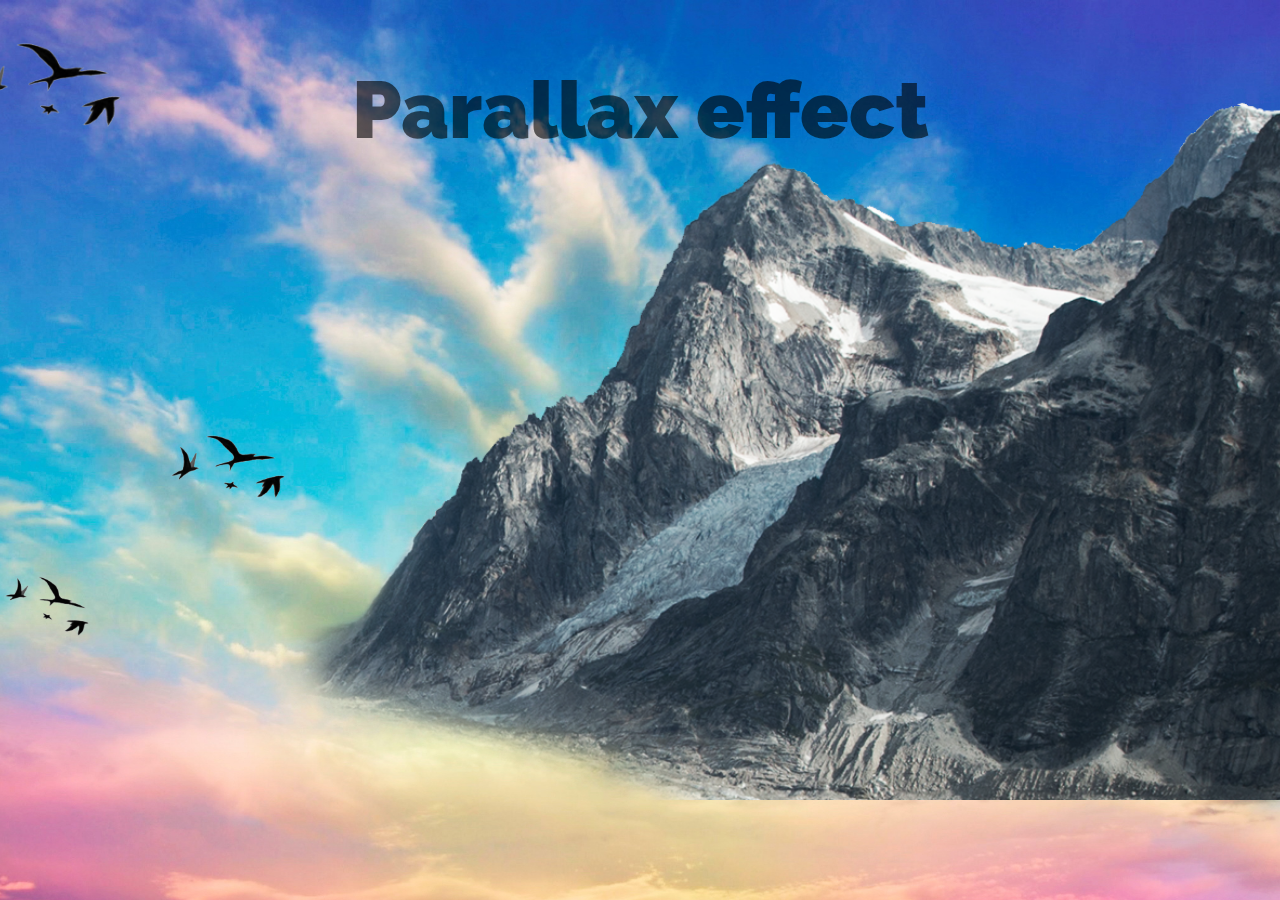
<file: Parallax/index.html>
<!DOCTYPE html>
<html lang="en">
<head>
  <meta charset="UTF-8">
  <title>Parallax</title>
  <link rel="stylesheet" href="https://stackpath.bootstrapcdn.com/bootstrap/4.3.1/css/bootstrap.min.css"
    integrity="sha384-ggOyR0iXCbMQv3Xipma34MD+dH/1fQ784/j6cY/iJTQUOhcWr7x9JvoRxT2MZw1T" crossorigin="anonymous">
  <link href="https://fonts.googleapis.com/css?family=Raleway:400,900&display=swap" rel="stylesheet">
  <link rel="stylesheet" href="index.css">
</head>
<body>
  <div class="box">
    <div class="scene">
      <div data-spead="10" class="layout layout-bg"></div>
      <div data-spead="30" class="layout layout-2"></div>
      <div data-spead="70" class="layout layout-1"></div>
      <div data-spead="90" class="layout layout-3"></div>
    </div>
    <div class="box__title">
      <a href="#">Parallax effect</a></div>
  </div>
  

  <script src="index.js"></script>
</body>
</html>
</file>
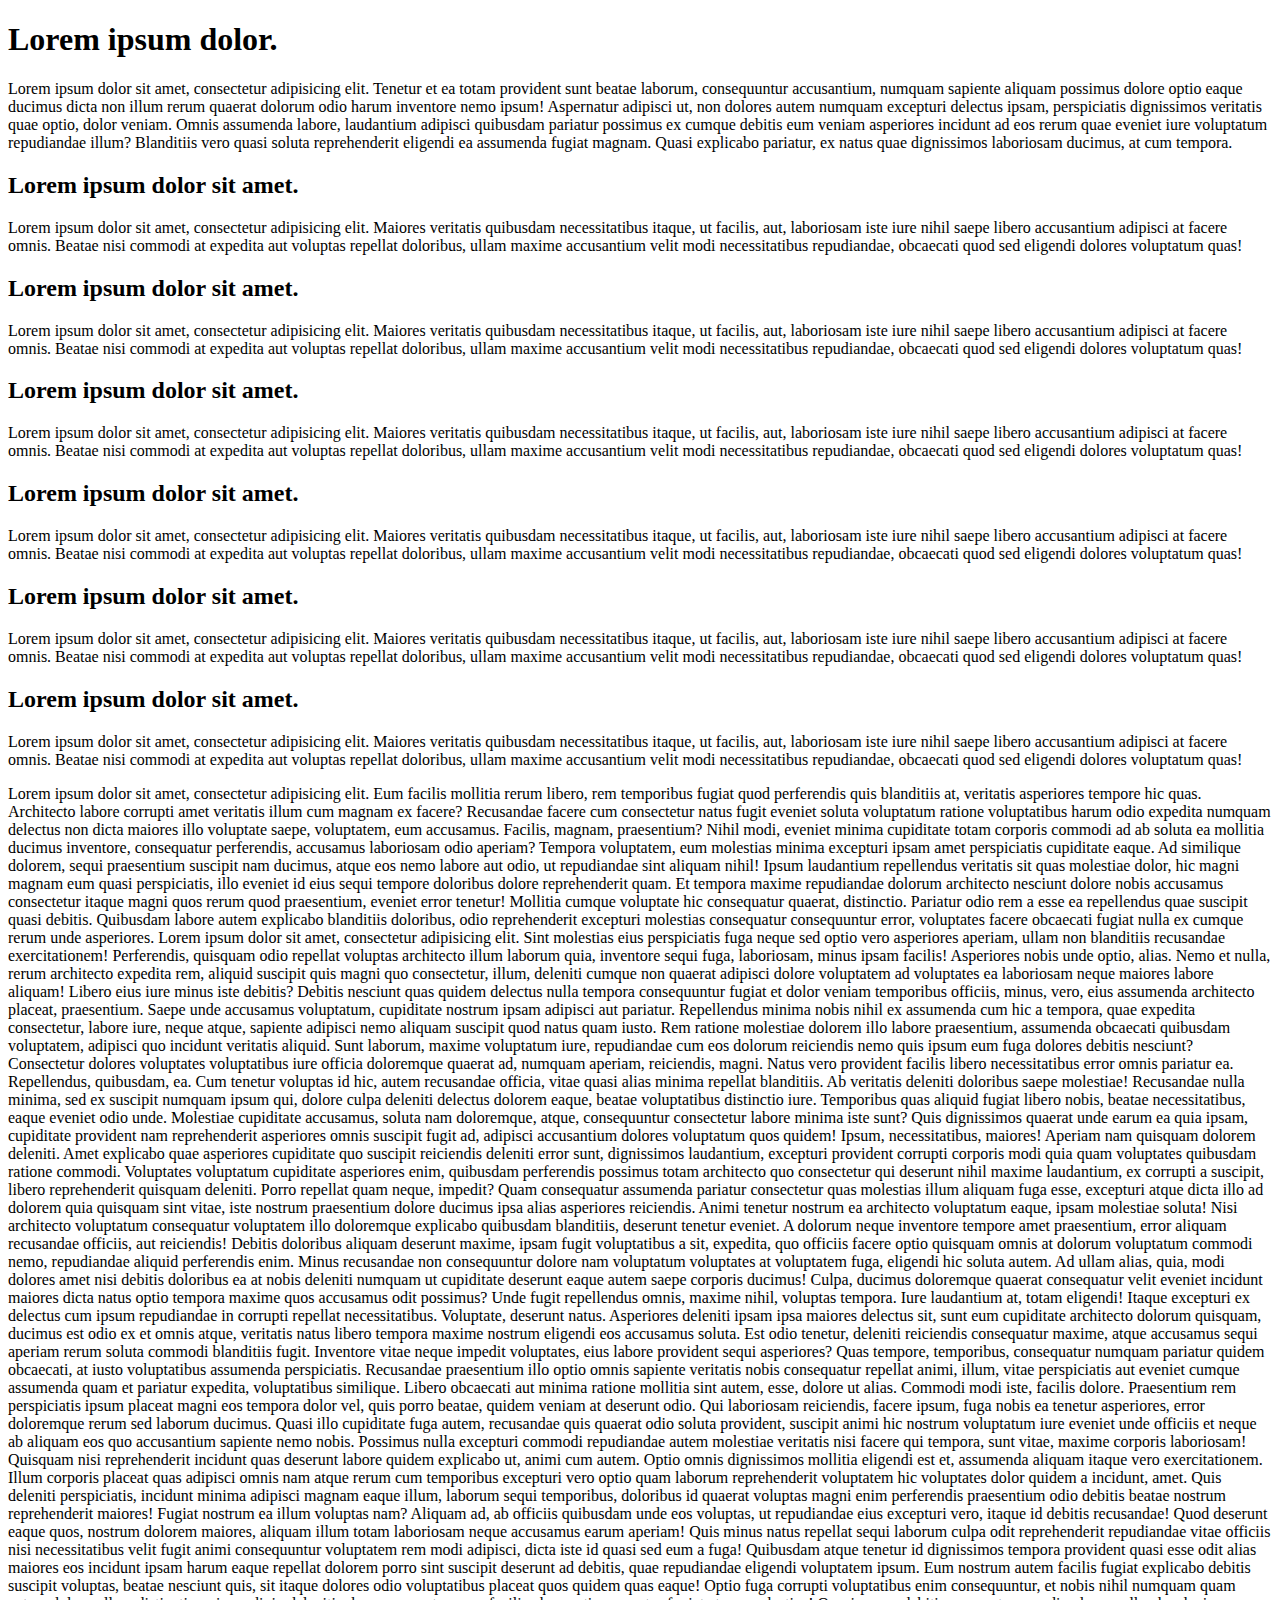
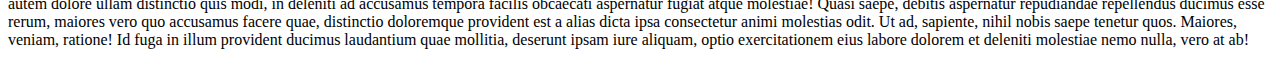
<file: Progress-Bar/index.html>
<!DOCTYPE html>
<html lang="en">
<head>
  <meta charset="UTF-8">
  <title>ProgressBar</title>
  <link rel="stylesheet" href="index.css">
</head>
<body>
  <div class="progress"></div>
  <h1>Lorem ipsum dolor.</h1>
  <p>Lorem ipsum dolor sit amet, consectetur adipisicing elit. Tenetur et ea totam provident sunt beatae laborum, consequuntur accusantium, numquam sapiente aliquam possimus dolore optio eaque ducimus dicta non illum rerum quaerat dolorum odio harum inventore nemo ipsum! Aspernatur adipisci ut, non dolores autem numquam excepturi delectus ipsam, perspiciatis dignissimos veritatis quae optio, dolor veniam. Omnis assumenda labore, laudantium adipisci quibusdam pariatur possimus ex cumque debitis eum veniam asperiores incidunt ad eos rerum quae eveniet iure voluptatum repudiandae illum? Blanditiis vero quasi soluta reprehenderit eligendi ea assumenda fugiat magnam. Quasi explicabo pariatur, ex natus quae dignissimos laboriosam ducimus, at cum tempora.</p>
  <h2>Lorem ipsum dolor sit amet.</h2>
  <p>Lorem ipsum dolor sit amet, consectetur adipisicing elit. Maiores veritatis quibusdam necessitatibus itaque, ut facilis, aut, laboriosam iste iure nihil saepe libero accusantium adipisci at facere omnis. Beatae nisi commodi at expedita aut voluptas repellat doloribus, ullam maxime accusantium velit modi necessitatibus repudiandae, obcaecati quod sed eligendi dolores voluptatum quas!</p>
  <h2>Lorem ipsum dolor sit amet.</h2>
  <p>Lorem ipsum dolor sit amet, consectetur adipisicing elit. Maiores veritatis quibusdam necessitatibus itaque, ut facilis, aut, laboriosam iste iure nihil saepe libero accusantium adipisci at facere omnis. Beatae nisi commodi at expedita aut voluptas repellat doloribus, ullam maxime accusantium velit modi necessitatibus repudiandae, obcaecati quod sed eligendi dolores voluptatum quas!</p>
  <h2>Lorem ipsum dolor sit amet.</h2>
  <p>Lorem ipsum dolor sit amet, consectetur adipisicing elit. Maiores veritatis quibusdam necessitatibus itaque, ut facilis, aut, laboriosam iste iure nihil saepe libero accusantium adipisci at facere omnis. Beatae nisi commodi at expedita aut voluptas repellat doloribus, ullam maxime accusantium velit modi necessitatibus repudiandae, obcaecati quod sed eligendi dolores voluptatum quas!</p>
  <h2>Lorem ipsum dolor sit amet.</h2>
  <p>Lorem ipsum dolor sit amet, consectetur adipisicing elit. Maiores veritatis quibusdam necessitatibus itaque, ut facilis, aut, laboriosam iste iure nihil saepe libero accusantium adipisci at facere omnis. Beatae nisi commodi at expedita aut voluptas repellat doloribus, ullam maxime accusantium velit modi necessitatibus repudiandae, obcaecati quod sed eligendi dolores voluptatum quas!</p>
  <h2>Lorem ipsum dolor sit amet.</h2>
  <p>Lorem ipsum dolor sit amet, consectetur adipisicing elit. Maiores veritatis quibusdam necessitatibus itaque, ut facilis, aut, laboriosam iste iure nihil saepe libero accusantium adipisci at facere omnis. Beatae nisi commodi at expedita aut voluptas repellat doloribus, ullam maxime accusantium velit modi necessitatibus repudiandae, obcaecati quod sed eligendi dolores voluptatum quas!</p>
  <h2>Lorem ipsum dolor sit amet.</h2>
  <p>Lorem ipsum dolor sit amet, consectetur adipisicing elit. Maiores veritatis quibusdam necessitatibus itaque, ut facilis, aut, laboriosam iste iure nihil saepe libero accusantium adipisci at facere omnis. Beatae nisi commodi at expedita aut voluptas repellat doloribus, ullam maxime accusantium velit modi necessitatibus repudiandae, obcaecati quod sed eligendi dolores voluptatum quas!</p>
  <p>Lorem ipsum dolor sit amet, consectetur adipisicing elit. Eum facilis mollitia rerum libero, rem temporibus fugiat quod perferendis quis blanditiis at, veritatis asperiores tempore hic quas. Architecto labore corrupti amet veritatis illum cum magnam ex facere? Recusandae facere cum consectetur natus fugit eveniet soluta voluptatum ratione voluptatibus harum odio expedita numquam delectus non dicta maiores illo voluptate saepe, voluptatem, eum accusamus. Facilis, magnam, praesentium? Nihil modi, eveniet minima cupiditate totam corporis commodi ad ab soluta ea mollitia ducimus inventore, consequatur perferendis, accusamus laboriosam odio aperiam? Tempora voluptatem, eum molestias minima excepturi ipsam amet perspiciatis cupiditate eaque. Ad similique dolorem, sequi praesentium suscipit nam ducimus, atque eos nemo labore aut odio, ut repudiandae sint aliquam nihil! Ipsum laudantium repellendus veritatis sit quas molestiae dolor, hic magni magnam eum quasi perspiciatis, illo eveniet id eius sequi tempore doloribus dolore reprehenderit quam. Et tempora maxime repudiandae dolorum architecto nesciunt dolore nobis accusamus consectetur itaque magni quos rerum quod praesentium, eveniet error tenetur! Mollitia cumque voluptate hic consequatur quaerat, distinctio. Pariatur odio rem a esse ea repellendus quae suscipit quasi debitis. Quibusdam labore autem explicabo blanditiis doloribus, odio reprehenderit excepturi molestias consequatur consequuntur error, voluptates facere obcaecati fugiat nulla ex cumque rerum unde asperiores.
  Lorem ipsum dolor sit amet, consectetur adipisicing elit. Sint molestias eius perspiciatis fuga neque sed optio vero asperiores aperiam, ullam non blanditiis recusandae exercitationem! Perferendis, quisquam odio repellat voluptas architecto illum laborum quia, inventore sequi fuga, laboriosam, minus ipsam facilis! Asperiores nobis unde optio, alias. Nemo et nulla, rerum architecto expedita rem, aliquid suscipit quis magni quo consectetur, illum, deleniti cumque non quaerat adipisci dolore voluptatem ad voluptates ea laboriosam neque maiores labore aliquam! Libero eius iure minus iste debitis? Debitis nesciunt quas quidem delectus nulla tempora consequuntur fugiat et dolor veniam temporibus officiis, minus, vero, eius assumenda architecto placeat, praesentium. Saepe unde accusamus voluptatum, cupiditate nostrum ipsam adipisci aut pariatur. Repellendus minima nobis nihil ex assumenda cum hic a tempora, quae expedita consectetur, labore iure, neque atque, sapiente adipisci nemo aliquam suscipit quod natus quam iusto. Rem ratione molestiae dolorem illo labore praesentium, assumenda obcaecati quibusdam voluptatem, adipisci quo incidunt veritatis aliquid. Sunt laborum, maxime voluptatum iure, repudiandae cum eos dolorum reiciendis nemo quis ipsum eum fuga dolores debitis nesciunt? Consectetur dolores voluptates voluptatibus iure officia doloremque quaerat ad, numquam aperiam, reiciendis, magni. Natus vero provident facilis libero necessitatibus error omnis pariatur ea. Repellendus, quibusdam, ea. Cum tenetur voluptas id hic, autem recusandae officia, vitae quasi alias minima repellat blanditiis. Ab veritatis deleniti doloribus saepe molestiae! Recusandae nulla minima, sed ex suscipit numquam ipsum qui, dolore culpa deleniti delectus dolorem eaque, beatae voluptatibus distinctio iure. Temporibus quas aliquid fugiat libero nobis, beatae necessitatibus, eaque eveniet odio unde. Molestiae cupiditate accusamus, soluta nam doloremque, atque, consequuntur consectetur labore minima iste sunt? Quis dignissimos quaerat unde earum ea quia ipsam, cupiditate provident nam reprehenderit asperiores omnis suscipit fugit ad, adipisci accusantium dolores voluptatum quos quidem! Ipsum, necessitatibus, maiores! Aperiam nam quisquam dolorem deleniti. Amet explicabo quae asperiores cupiditate quo suscipit reiciendis deleniti error sunt, dignissimos laudantium, excepturi provident corrupti corporis modi quia quam voluptates quibusdam ratione commodi. Voluptates voluptatum cupiditate asperiores enim, quibusdam perferendis possimus totam architecto quo consectetur qui deserunt nihil maxime laudantium, ex corrupti a suscipit, libero reprehenderit quisquam deleniti. Porro repellat quam neque, impedit? Quam consequatur assumenda pariatur consectetur quas molestias illum aliquam fuga esse, excepturi atque dicta illo ad dolorem quia quisquam sint vitae, iste nostrum praesentium dolore ducimus ipsa alias asperiores reiciendis. Animi tenetur nostrum ea architecto voluptatum eaque, ipsam molestiae soluta! Nisi architecto voluptatum consequatur voluptatem illo doloremque explicabo quibusdam blanditiis, deserunt tenetur eveniet. A dolorum neque inventore tempore amet praesentium, error aliquam recusandae officiis, aut reiciendis! Debitis doloribus aliquam deserunt maxime, ipsam fugit voluptatibus a sit, expedita, quo officiis facere optio quisquam omnis at dolorum voluptatum commodi nemo, repudiandae aliquid perferendis enim. Minus recusandae non consequuntur dolore nam voluptatum voluptates at voluptatem fuga, eligendi hic soluta autem. Ad ullam alias, quia, modi dolores amet nisi debitis doloribus ea at nobis deleniti numquam ut cupiditate deserunt eaque autem saepe corporis ducimus! Culpa, ducimus doloremque quaerat consequatur velit eveniet incidunt maiores dicta natus optio tempora maxime quos accusamus odit possimus? Unde fugit repellendus omnis, maxime nihil, voluptas tempora. Iure laudantium at, totam eligendi! Itaque excepturi ex delectus cum ipsum repudiandae in corrupti repellat necessitatibus. Voluptate, deserunt natus. Asperiores deleniti ipsam ipsa maiores delectus sit, sunt eum cupiditate architecto dolorum quisquam, ducimus est odio ex et omnis atque, veritatis natus libero tempora maxime nostrum eligendi eos accusamus soluta. Est odio tenetur, deleniti reiciendis consequatur maxime, atque accusamus sequi aperiam rerum soluta commodi blanditiis fugit. Inventore vitae neque impedit voluptates, eius labore provident sequi asperiores? Quas tempore, temporibus, consequatur numquam pariatur quidem obcaecati, at iusto voluptatibus assumenda perspiciatis. Recusandae praesentium illo optio omnis sapiente veritatis nobis consequatur repellat animi, illum, vitae perspiciatis aut eveniet cumque assumenda quam et pariatur expedita, voluptatibus similique. Libero obcaecati aut minima ratione mollitia sint autem, esse, dolore ut alias. Commodi modi iste, facilis dolore. Praesentium rem perspiciatis ipsum placeat magni eos tempora dolor vel, quis porro beatae, quidem veniam at deserunt odio. Qui laboriosam reiciendis, facere ipsum, fuga nobis ea tenetur asperiores, error doloremque rerum sed laborum ducimus. Quasi illo cupiditate fuga autem, recusandae quis quaerat odio soluta provident, suscipit animi hic nostrum voluptatum iure eveniet unde officiis et neque ab aliquam eos quo accusantium sapiente nemo nobis. Possimus nulla excepturi commodi repudiandae autem molestiae veritatis nisi facere qui tempora, sunt vitae, maxime corporis laboriosam! Quisquam nisi reprehenderit incidunt quas deserunt labore quidem explicabo ut, animi cum autem. Optio omnis dignissimos mollitia eligendi est et, assumenda aliquam itaque vero exercitationem. Illum corporis placeat quas adipisci omnis nam atque rerum cum temporibus excepturi vero optio quam laborum reprehenderit voluptatem hic voluptates dolor quidem a incidunt, amet. Quis deleniti perspiciatis, incidunt minima adipisci magnam eaque illum, laborum sequi temporibus, doloribus id quaerat voluptas magni enim perferendis praesentium odio debitis beatae nostrum reprehenderit maiores! Fugiat nostrum ea illum voluptas nam? Aliquam ad, ab officiis quibusdam unde eos voluptas, ut repudiandae eius excepturi vero, itaque id debitis recusandae! Quod deserunt eaque quos, nostrum dolorem maiores, aliquam illum totam laboriosam neque accusamus earum aperiam! Quis minus natus repellat sequi laborum culpa odit reprehenderit repudiandae vitae officiis nisi necessitatibus velit fugit animi consequuntur voluptatem rem modi adipisci, dicta iste id quasi sed eum a fuga! Quibusdam atque tenetur id dignissimos tempora provident quasi esse odit alias maiores eos incidunt ipsam harum eaque repellat dolorem porro sint suscipit deserunt ad debitis, quae repudiandae eligendi voluptatem ipsum. Eum nostrum autem facilis fugiat explicabo debitis suscipit voluptas, beatae nesciunt quis, sit itaque dolores odio voluptatibus placeat quos quidem quas eaque! Optio fuga corrupti voluptatibus enim consequuntur, et nobis nihil numquam quam autem dolore ullam distinctio quis modi, in deleniti ad accusamus tempora facilis obcaecati aspernatur fugiat atque molestiae! Quasi saepe, debitis aspernatur repudiandae repellendus ducimus esse rerum, maiores vero quo accusamus facere quae, distinctio doloremque provident est a alias dicta ipsa consectetur animi molestias odit. Ut ad, sapiente, nihil nobis saepe tenetur quos. Maiores, veniam, ratione! Id fuga in illum provident ducimus laudantium quae mollitia, deserunt ipsam iure aliquam, optio exercitationem eius labore dolorem et deleniti molestiae nemo nulla, vero at ab!</p>

  <script src="index.js"></script>
</body>
</html>
</file>
<file: Parallax/index.css>
body {
	margin: 0;
}

* {
	box-sizing: border-box;
}


.scene {
	z-index: -1;
	position: fixed;
	left: 0;
	right: 0;
	top: 0;
	bottom: 0;
	min-height: 100vh;
}

.layout {
	position: absolute;
	left: -5%;
	right: -5%;
	top: 0;
	bottom: 0;
	width: 110%;
	height: 110%;
}

.layout-bg {
	background-image: url(./img/bg_1.jpg);
	background-repeat: no-repeat;
	background-size: cover;
	background-position: center;
}

.layout-1 {
	width: 400px;
	background-image: url(./img/lay_1.png);
	background-repeat: no-repeat;
	background-size: contain;
	background-position: left;
}

.layout-3 {
	width: 200px;
	background-image: url(./img/lay_3.png);
	background-repeat: no-repeat;
	background-size: contain;
	background-position: top;
}

.layout-2 {
	height: 800px;
	background-image: url(./img/lay_2.png);
	background-repeat: no-repeat;
	background-size: cover;
}

.box__title {
	font-weight: 900;
	font-size: 80px;
	display: flex;
	justify-content: center;
	align-items: center;
	margin-top: 50px;
}

.box__title a {
	color: rgb(0, 0, 0);
	transition: color .3s ease-in;
	text-decoration: none;
	font-family: 'Raleway',
	sans-serif;
	opacity: .6;
}

.box__title a:hover {
	color:#fff;
}
</file>
<file: Progress-Bar/index.css>
.progress {
	position: fixed;
	left: 0;
	top: 0;
	background-color: tomato;
	height: 6px;
	width: 0px;
	margin-bottom: 20px;
}
</file>
